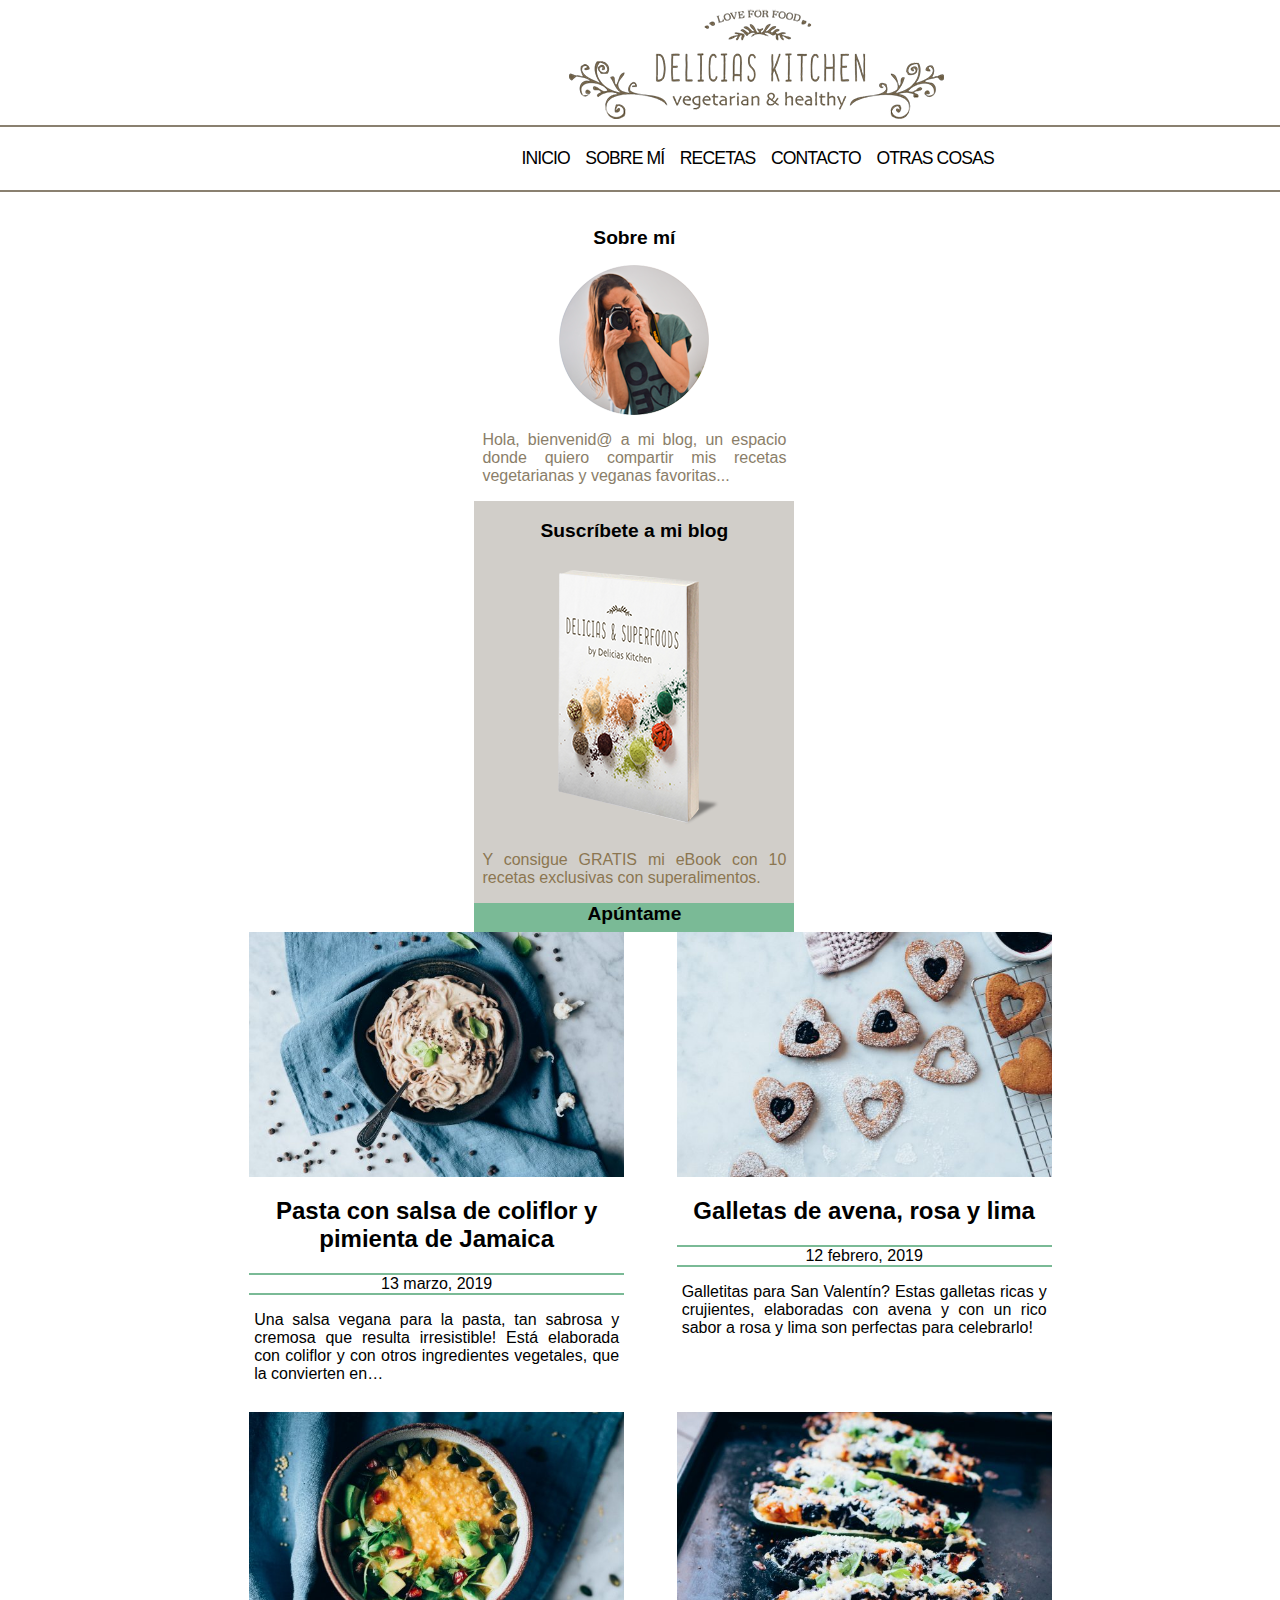
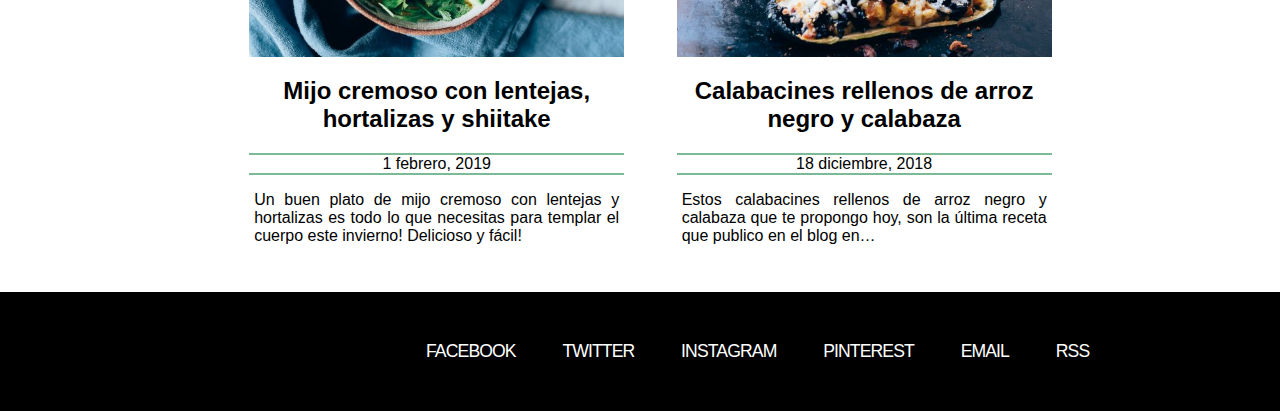
<file: index.html>
<!DOCTYPE html>
<!-- *****************************************************
NOMBRE: NIL
APELLIDOS: ROMERO TOUS
*********************************************************** -->
<html lang="es">

<head>
	<meta charset="utf-8" />
	<link rel="icon" href="imagenes/favicon.ico" type="image/x-icon">
	<link rel="stylesheet" href="css/estilo.css" />
	<link rel="stylesheet" href="css/index.css" />
	<title>Delicias Kitchen</title>
</head>

<body>
	<header class="encabezado">
		<img src="imagenes/delicias.png" alt="Delicias Kitchen by ISAGIL">
	</header>
	<main>
		<nav class="menu">
			<h2><a href="index.html">Inicio</a></h2>
			<h2><a href="sobremi.html">Sobre mí</a></h2>
			<h2><a href="listado/listado1.html">Recetas</a></h2>
			<h2><a href="contacto/contacto.html" target="_blank">Contacto</a></h2>
			<h2><a href="sobremi.html">Otras cosas</a></h2>
		</nav>
		<section class="sobremi">
			<header>
				<h2>Sobre mí</h2>
				<img src="imagenes/isagil.png" alt="ISAGIL">
				<p>Hola, bienvenid@ a mi blog, un espacio donde quiero compartir mis recetas vegetarianas y veganas favoritas...</p>
			</header>
			<article>
				<h2>Suscríbete a mi blog</h2>
				<img src="imagenes/libro.png" alt="DELICIAS & SUPERFOODS by Delicias Kitchen">
				<p>Y consigue GRATIS mi eBook con 10 recetas exclusivas con superalimentos.</p>
				<footer>
					<a href="sobremi.html">Apúntame</a>
				</footer>
			</article>
		</section>
		
		<section class="recetas">
			<article>
				<img src="imagenes/Pasta.jpg" alt="Pasta con salsa de coliflor y pimienta de Jamaica">
				<h2><a href="receta/receta1.html">Pasta con salsa de coliflor y pimienta de Jamaica</a></h2>
				<h3>13 marzo, 2019</h3>
				<p>Una salsa vegana para la pasta, tan sabrosa y cremosa que resulta irresistible! Está elaborada con coliflor y con
				otros ingredientes vegetales, que la convierten en…</p>
			</article>
			<article>
				<img src="imagenes/galletas.jpg" alt="Galletas de avena, rosa y lima">
				<h2><a href="sobremi.html">Galletas de avena, rosa y lima</a></h2>
				<h3>12 febrero, 2019</h3>
				<p>Galletitas para San Valentín? Estas galletas ricas y crujientes, elaboradas con avena y con un rico sabor a rosa y
				lima son perfectas para celebrarlo!</p>
			</article>
			<article>
				<img src="imagenes/mijo.jpg" alt="Mijo cremos con lentejas hortalizas y shiitake">
				<h2><a href="sobremi.html">Mijo cremoso con lentejas, hortalizas y shiitake</a></h2>
				<h3>1 febrero, 2019</h3>
				<p>Un buen plato de mijo cremoso con lentejas y hortalizas es todo lo que necesitas para templar el cuerpo este
				invierno! Delicioso y fácil!</p>
			</article>
			<article>
				<img src="imagenes/calabacines.jpg" alt="Calabacines rellenos de arroz negro y calabaza">
				<h2><a href="sobremi.html">Calabacines rellenos de arroz negro y calabaza</a></h2>
				<h3>18 diciembre, 2018</h3>
				<p>Estos calabacines rellenos de arroz negro y calabaza que te propongo hoy, son la última receta que publico en el
				blog en…</p>
			</article>
		</section>
	</main>
	<footer class="redessociales">
		<div>
			<h2><a href="https://www.facebook.com/deliciaskitchen" target="_blank">Facebook</a></h2>
			<h2><a href="https://twitter.com/deliciaskitchen" target="_blank">Twitter</a></h2>
			<h2><a href="https://www.instagram.com/deliciaskitchen/" target="_blank">Instagram</a></h2>
			<h2><a href="https://www.pinterest.com/deliciaskitchen/" target="_blank">Pinterest</a></h2>
			<h2><a href="sobremi.html">Email</a></h2>
			<h2><a href="sobremi.html">RSS</a></h2>
		</div>
	</footer>
</body>

</html>
</file>
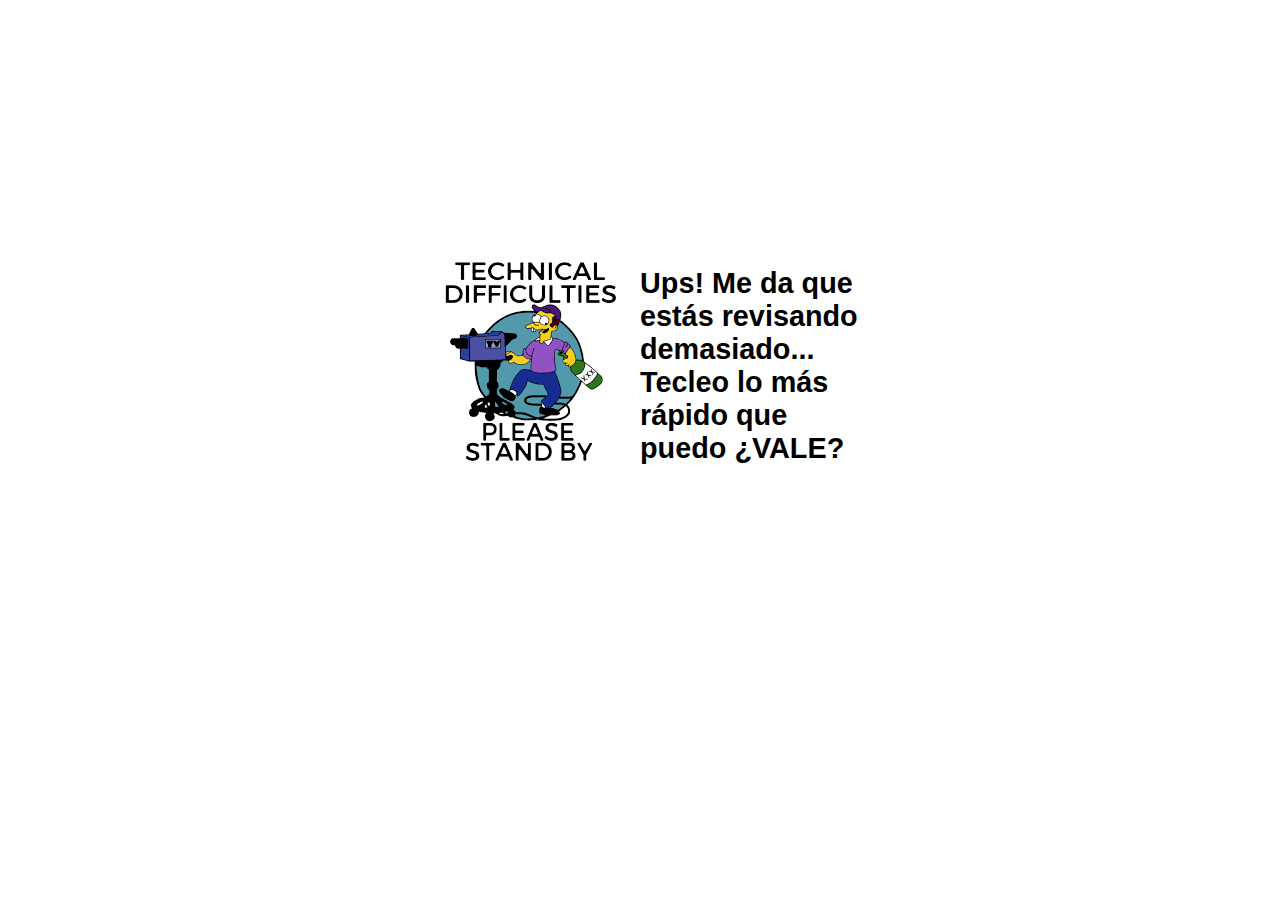
<file: sobremi.html>
<!DOCTYPE html>
<!-- *****************************************************
NOMBRE: NIL
APELLIDOS: ROMERO TOUS
*********************************************************** -->
<html lang="es">

<head>
	<meta charset="utf-8" />
	<link rel="icon" href="imagenes/favicon.ico" type="image/x-icon">
	<link rel="stylesheet" href="css/estilo.css" />
	<link rel="stylesheet" href="css/sobremi.css" />
	<title>UPS! Error!</title>
</head>
<body>
    <img src="imagenes/technical-difficulties.png" alt="UPS!">
    <div>Ups! Me da que estás revisando demasiado... Tecleo lo más rápido que puedo ¿VALE?</div>
</body>
</html>
</file>
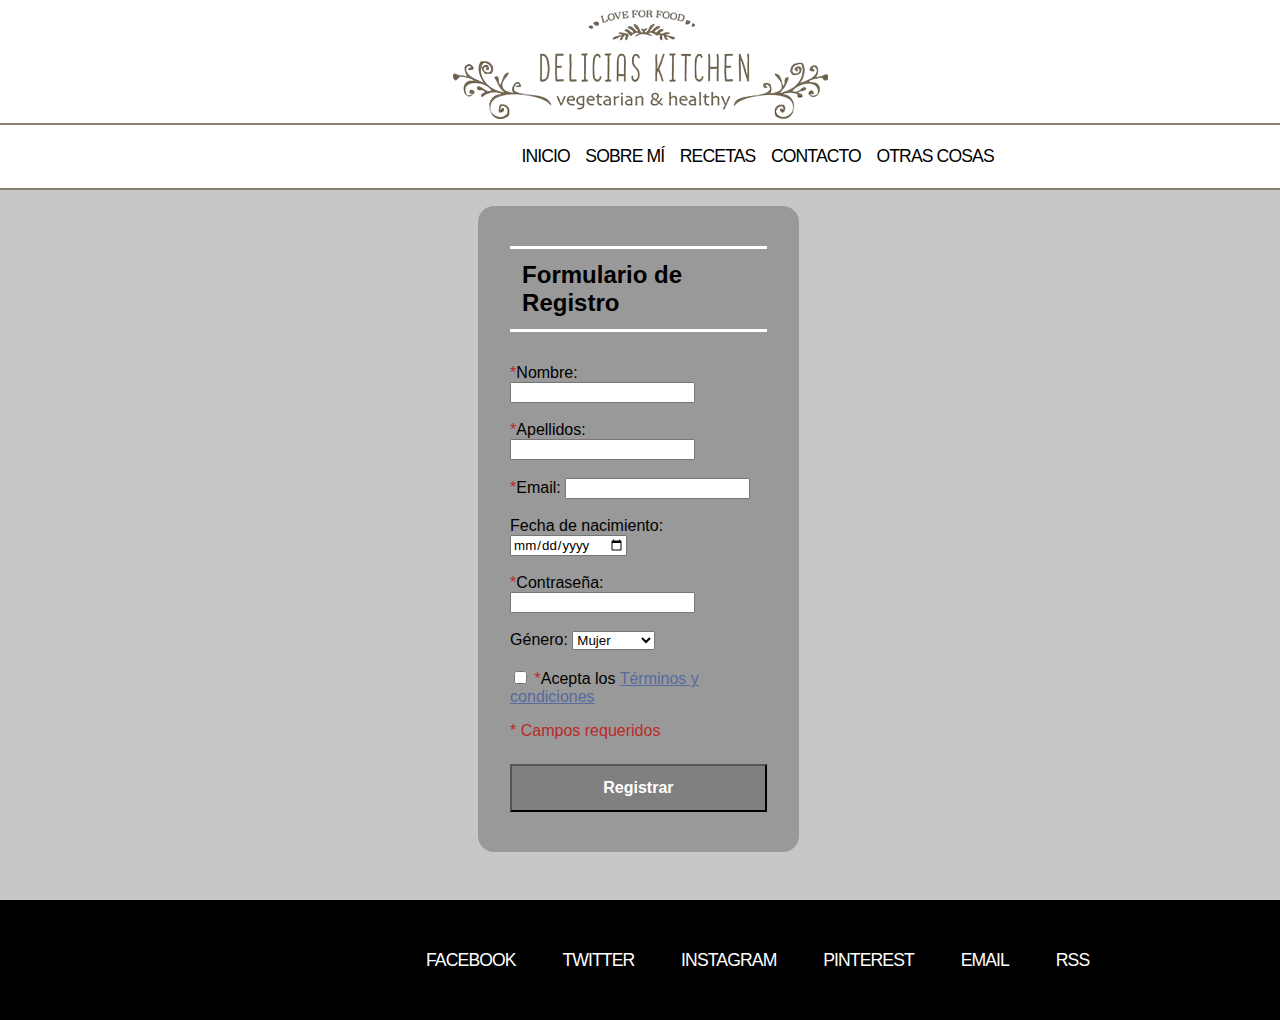
<file: contacto/contacto.html>
<!DOCTYPE html>
<!-- *****************************************************
NOMBRE: NIL
APELLIDOS: ROMERO TOUS
*********************************************************** -->
<html lang="es">

<head>
	<meta charset="utf-8" />
	<link rel="icon" href="../imagenes/favicon.ico" type="image/x-icon">
	<link rel="stylesheet" href="../css/estilo.css" />
	<link rel="stylesheet" href="../css/contacto.css" />
	<title>Delicias Kitchen</title>
</head>
<body>
    <header>
        <img src="../imagenes/delicias.png" alt="Delicias Kitchen by ISAGIL">
    </header>
    <main>
		<nav class="menu">
			<h2><a href="../index.html">Inicio</a></h2>
			<h2><a href="../sobremi.html">Sobre mí</a></h2>
			<h2><a href="../listado/listado1.html">Recetas</a></h2>
			<h2><a href="../contacto/contacto.html" target="_blank">Contacto</a></h2>
			<h2><a href="../sobremi.html">Otras cosas</a></h2>
		</nav> 
        <section>
			<div>
				<h4>Formulario de Registro</h4>
				<form action="listo.html" method="get">
					<label for="fname"><span>*</span>Nombre:</label>
					<input type="text" id="fname" name="fname" required><br><br>
					<label for="lname"><span>*</span>Apellidos:</label>
					<input type="text" id="lname" name="lname" required><br><br>
					<label for="email"><span>*</span>Email:</label>
					<input type="email" id="email" name="email" required><br><br>
					<label for="date">Fecha de nacimiento:</label>
					<input type="date" id="date" name="date"><br><br>
					<label for="password"><span>*</span>Contraseña:</label>
					<input type="text" name="password" id="password" required><br><br>
					<label for="gender">Género:</label>
					<select id="gender" name="gender">
						<option value="female">Mujer</option>
						<option value="male">Hombre</option>
						<option value="non-binary">No binario</option>
					</select><br><br>
					<input type="checkbox" name="conditions" id="conditions" required>
					<label for="conditions"><span>*</span>Acepta los <a href="#">Términos y condiciones</a></label><br>
					<p><span>* Campos requeridos</span></p>
					<input type="submit" class="registrar-boton" value="Registrar">
				</form>
			</div>
		</section>
    </main>
    <footer class="redessociales">
		<div>
			<h2><a href="https://www.facebook.com/deliciaskitchen" target="_blank">Facebook</a></h2>
			<h2><a href="https://twitter.com/deliciaskitchen" target="_blank">Twitter</a></h2>
			<h2><a href="https://www.instagram.com/deliciaskitchen/" target="_blank">Instagram</a></h2>
			<h2><a href="https://www.pinterest.com/deliciaskitchen/" target="_blank">Pinterest</a></h2>
			<h2><a href="../sobremi.html">Email</a></h2>
			<h2><a href="../sobremi.html">RSS</a></h2>
		</div>
    </footer>
</body>
</html>
</file>
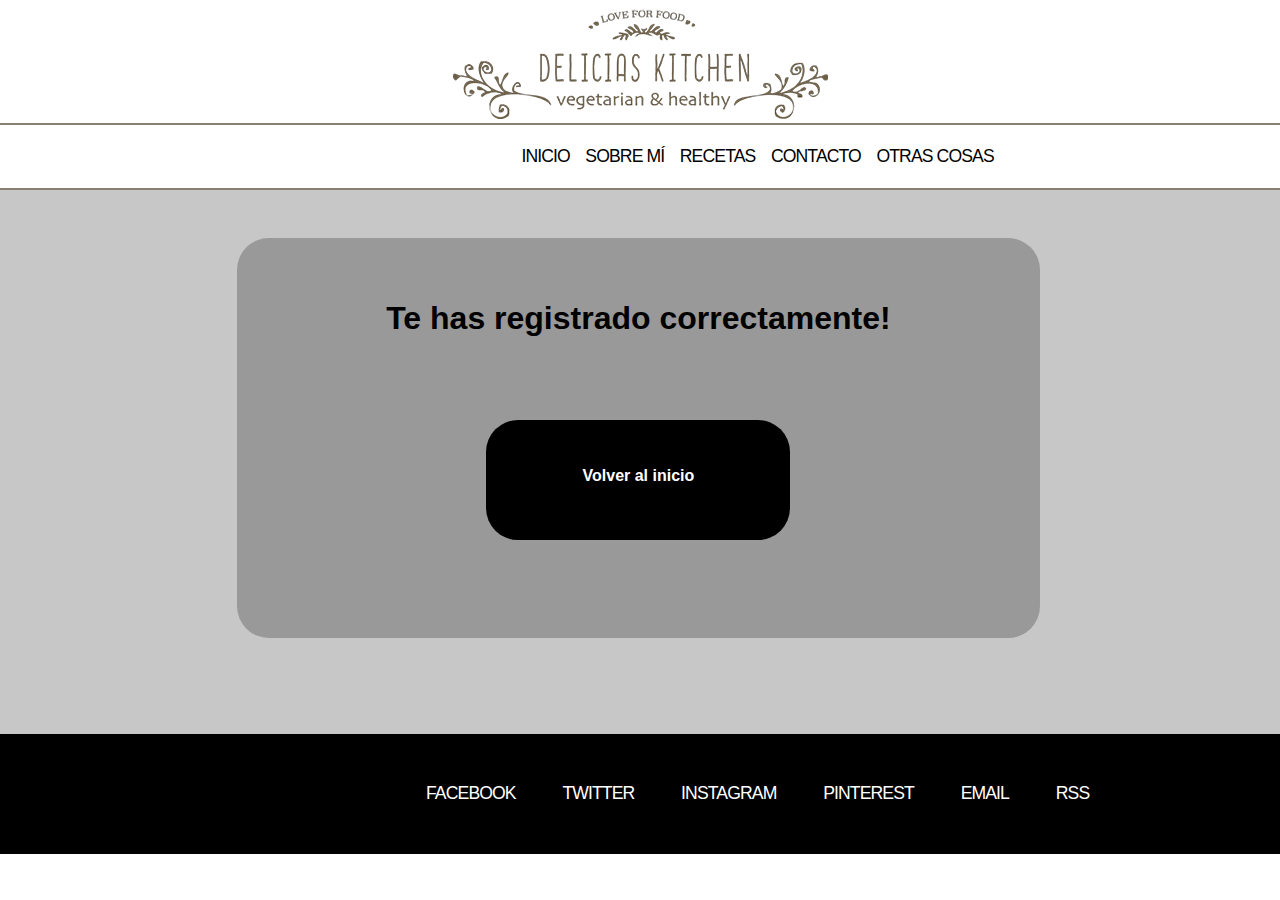
<file: contacto/listo.html>
<!DOCTYPE html>
<!-- *****************************************************
NOMBRE: NIL
APELLIDOS: ROMERO TOUS
*********************************************************** -->
<html lang="es">

<head>
	<meta charset="utf-8" />
	<link rel="icon" href="../imagenes/favicon.ico" type="image/x-icon">
	<link rel="stylesheet" href="../css/estilo.css" />
	<link rel="stylesheet" href="../css/contacto.css" />
	<title>Delicias Kitchen</title>
</head>
<body>
    <header>
        <img src="../imagenes/delicias.png" alt="Delicias Kitchen by ISAGIL">
    </header>
    <main>
		<nav class="menu">
			<h2><a href="../index.html">Inicio</a></h2>
			<h2><a href="../sobremi.html">Sobre mí</a></h2>
			<h2><a href="../listado/listado1.html">Recetas</a></h2>
			<h2><a href="../contacto/contacto.html" target="_blank">Contacto</a></h2>
			<h2><a href="../sobremi.html">Otras cosas</a></h2>
		</nav> 
        <section class="listo">
			<h1>Te has registrado correctamente!</h1>
            <a href="../index.html">
				<div>Volver al inicio</div>
			</a>
		</section>
    </main>
    <footer class="redessociales">
		<div>
			<h2><a href="https://www.facebook.com/deliciaskitchen" target="_blank">Facebook</a></h2>
			<h2><a href="https://twitter.com/deliciaskitchen" target="_blank">Twitter</a></h2>
			<h2><a href="https://www.instagram.com/deliciaskitchen/" target="_blank">Instagram</a></h2>
			<h2><a href="https://www.pinterest.com/deliciaskitchen/" target="_blank">Pinterest</a></h2>
			<h2><a href="../sobremi.html">Email</a></h2>
			<h2><a href="../sobremi.html">RSS</a></h2>
		</div>
    </footer>
</body>
</html>
</file>
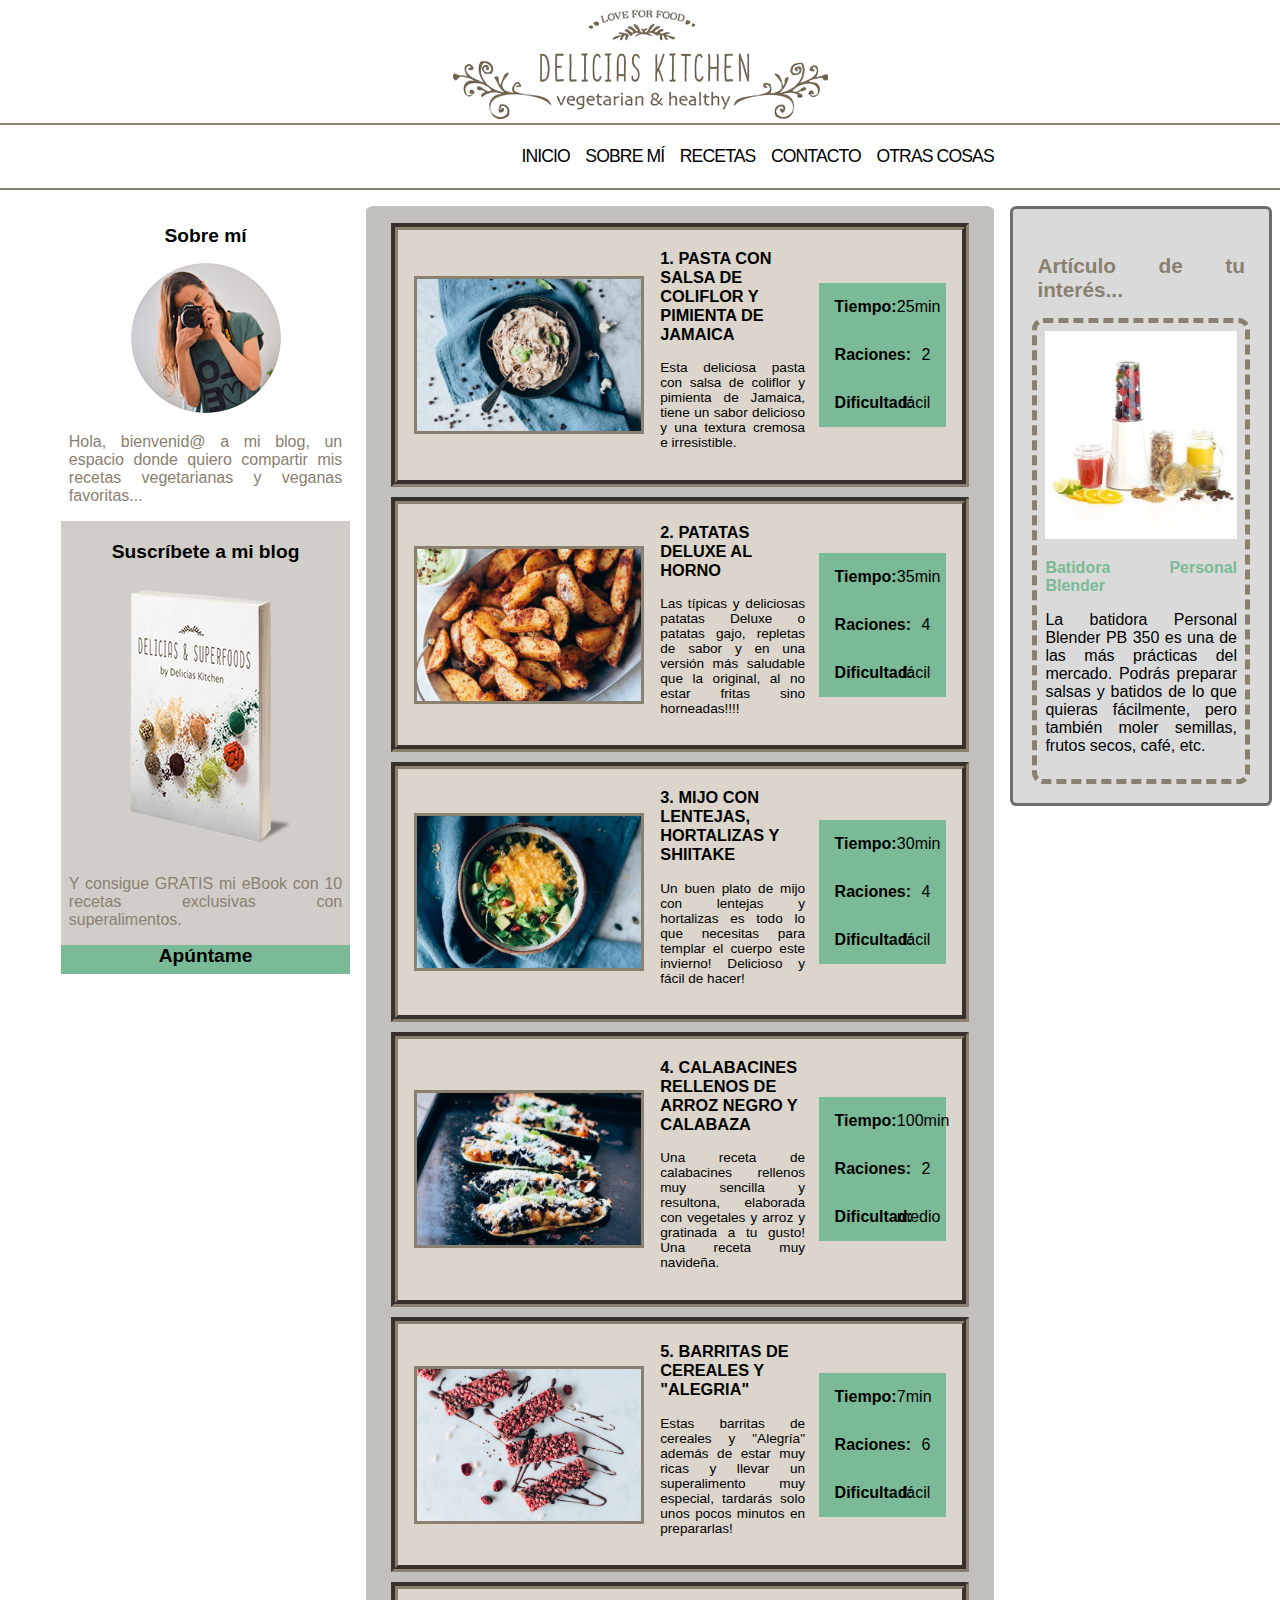
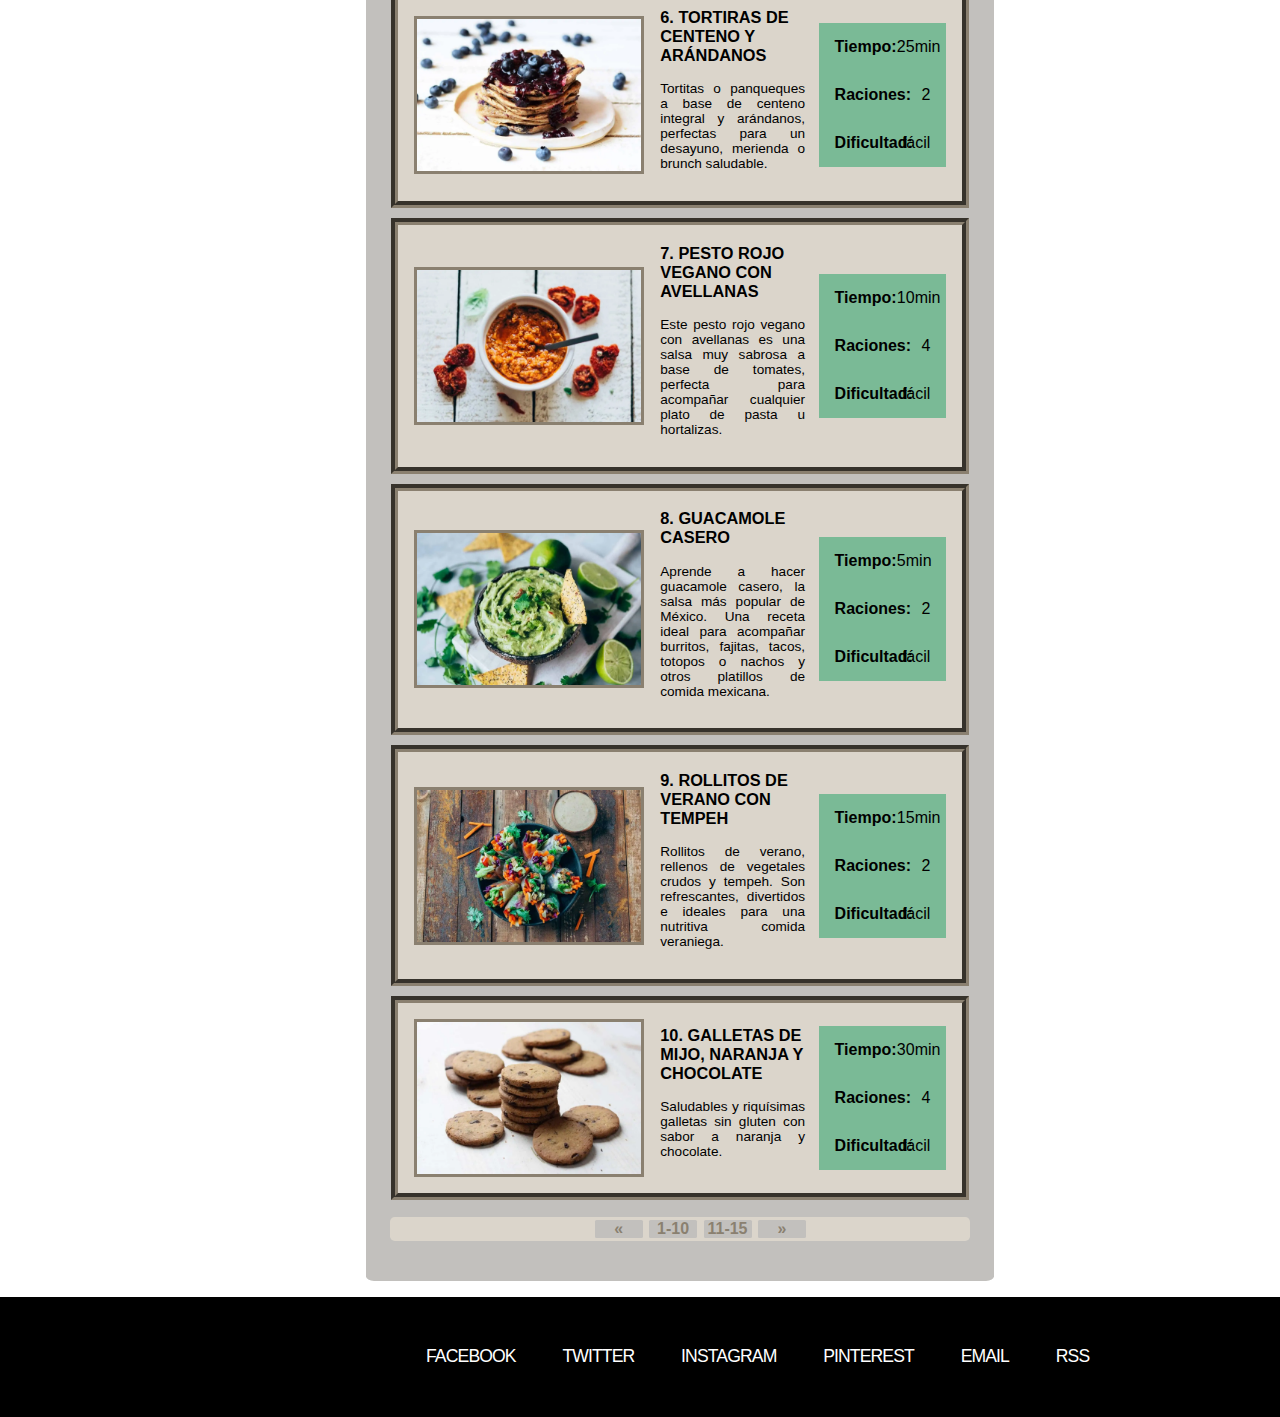
<file: listado/listado1.html>
<!DOCTYPE html>
<!-- *****************************************************
NOMBRE: NIL
APELLIDOS: ROMERO TOUS
*********************************************************** -->
<html lang="es">

<head>
	<meta charset="utf-8" />
	<link rel="icon" href="../imagenes/favicon.ico" type="image/x-icon">
	<link rel="stylesheet" href="../css/estilo.css" />
	<link rel="stylesheet" href="../css/listado.css" />
	<title>Delicias Kitchen</title>
</head>
<body>
    <header>
        <img src="../imagenes/delicias.png" alt="Delicias Kitchen by ISAGIL">
    </header>
    <main>
		<nav class="menu">
			<h2><a href="../index.html">Inicio</a></h2>
			<h2><a href="../sobremi.html">Sobre mí</a></h2>
			<h2><a href="../listado/listado1.html">Recetas</a></h2>
			<h2><a href="../contacto/contacto.html" target="_blank">Contacto</a></h2>
			<h2><a href="../sobremi.html">Otras cosas</a></h2>
        </nav> 
        <div class="central-container">
            <section class="sobremi">
                <header>
                    <h2>Sobre mí</h2>
                    <img src="../imagenes/isagil.png" alt="ISAGIL">
                    <p>Hola, bienvenid@ a mi blog, un espacio donde quiero compartir mis recetas vegetarianas y veganas favoritas...</p>
                </header>
                <article>
                    <h2>Suscríbete a mi blog</h2>
                    <img src="../imagenes/libro.png" alt="DELICIAS & SUPERFOODS by Delicias Kitchen">
                    <p>Y consigue GRATIS mi eBook con 10 recetas exclusivas con superalimentos.</p>
                    <footer>
                        <a href="../sobremi.html">Apúntame</a>
                    </footer>
                </article>
            </section>
            <section class="lista-container">
                <div>
                    <a href="../receta/receta1.html">
                        <div class="receta">
                            <img src="../imagenes/Pasta.jpg" alt="Pasta con salsa de coliflor y pimienta de Jamaica">
                            <div class="descripcion-receta">
                                <p class="titulo-receta">1. PASTA CON SALSA DE COLIFLOR Y PIMIENTA DE JAMAICA</p>
                                <p>Esta deliciosa pasta con salsa de coliflor y pimienta de Jamaica, tiene un sabor delicioso y una textura cremosa e irresistible.</p>
                            </div>
                            <div class="datos-extra">
                                <div class="dato">
                                    <div><b>Tiempo:</b></div> 
                                    <p>25min</p>
                                </div>
                                <div class="dato">
                                    <div><b>Raciones:</b></div> 
                                    <p>2</p>
                                </div>
                                <div class="dato">
                                    <div><b>Dificultad:</b></div> 
                                    <p>fácil</p>
                                </div>
                            </div>
                        </div>
                    </a>
                    <a href="../sobremi.html">
                        <div class="receta">
                            <img src="../imagenes/Patatas-Deluxe-al-horno.webp" alt="">
                            <div class="descripcion-receta">
                                <p class="titulo-receta">2. PATATAS DELUXE AL HORNO</p>
                                <p>Las típicas y deliciosas patatas Deluxe o patatas gajo, repletas de sabor y en una versión más saludable que la original, al no estar fritas sino horneadas!!!!</p>
                            </div>
                            <div class="datos-extra">
                                <div class="dato">
                                    <div><b>Tiempo:</b></div> 
                                    <p>35min</p>
                                </div>
                                <div class="dato">
                                    <div><b>Raciones:</b></div> 
                                    <p>4</p>
                                </div>
                                <div class="dato">
                                    <div><b>Dificultad:</b></div> 
                                    <p>fácil</p>
                                </div>
                            </div>
                        </div>
                    </a>
                    <a href="../sobremi.html">
                        <div class="receta">
                            <img src="../imagenes/mijo.jpg" alt="Mijo con lentejas, hortalizasy shiitake">
                            <div class="descripcion-receta">
                                <p class="titulo-receta">3. MIJO CON LENTEJAS, HORTALIZAS Y SHIITAKE</p>
                                <p>Un buen plato de mijo con lentejas y hortalizas es todo lo que necesitas para templar el cuerpo este invierno! Delicioso y fácil de hacer!</p>
                            </div>
                            <div class="datos-extra">
                                <div class="dato">
                                    <div><b>Tiempo:</b></div> 
                                    <p>30min</p>
                                </div>
                                <div class="dato">
                                    <div><b>Raciones:</b></div> 
                                    <p>4</p>
                                </div>
                                <div class="dato">
                                    <div><b>Dificultad:</b></div> 
                                    <p>fácil</p>
                                </div>
                            </div>
                        </div>
                    </a>
                    <a href="../sobremi.html">
                        <div class="receta">
                            <img src="../imagenes/calabacines.jpg" alt="Calabacines rellenos de arroz negro y calabaza">
                            <div class="descripcion-receta">
                                <p class="titulo-receta">4. CALABACINES RELLENOS DE ARROZ NEGRO Y CALABAZA</p>
                                <p>Una receta de calabacines rellenos muy sencilla y resultona, elaborada con vegetales y arroz y gratinada a tu gusto! Una receta muy navideña.</p>
                            </div>
                            <div class="datos-extra">
                                <div class="dato">
                                    <div><b>Tiempo:</b></div> 
                                    <p>100min</p>
                                </div>
                                <div class="dato">
                                    <div><b>Raciones:</b></div> 
                                    <p>2</p>
                                </div>
                                <div class="dato">
                                    <div><b>Dificultad:</b></div> 
                                    <p>medio</p>
                                </div>
                            </div>
                        </div>
                    </a>
                    <a href="../sobremi.html">
                        <div class="receta">
                            <img src="../imagenes/barritas.jpg" alt="Barritas de cereales y 'alegria'">
                            <div class="descripcion-receta">
                                <p class="titulo-receta">5. BARRITAS DE CEREALES Y "ALEGRIA"</p>
                                <p>Estas barritas de cereales y "Alegría" además de estar muy ricas y llevar un superalimento muy especial, tardarás solo unos pocos minutos en prepararlas!</p>
                            </div>
                            <div class="datos-extra">
                                <div class="dato">
                                    <div><b>Tiempo:</b></div> 
                                    <p>7min</p>
                                </div>
                                <div class="dato">
                                    <div><b>Raciones:</b></div> 
                                    <p>6</p>
                                </div>
                                <div class="dato">
                                    <div><b>Dificultad:</b></div> 
                                    <p>fácil</p>
                                </div>
                            </div>
                        </div>
                    </a>
                    <a href="../sobremi.html">
                        <div class="receta">
                            <img src="../imagenes/Tortitas-de-centeno-y-arandanos.webp" alt="Tortitas de centeno y arándanos">
                            <div class="descripcion-receta">
                                <p class="titulo-receta">6. TORTIRAS DE CENTENO Y ARÁNDANOS</p>
                                <p>Tortitas o panqueques a base de centeno integral y arándanos, perfectas para un desayuno, merienda o brunch saludable.</p>
                            </div>
                            <div class="datos-extra">
                                <div class="dato">
                                    <div><b>Tiempo:</b></div> 
                                    <p>25min</p>
                                </div>
                                <div class="dato">
                                    <div><b>Raciones:</b></div> 
                                    <p>2</p>
                                </div>
                                <div class="dato">
                                    <div><b>Dificultad:</b></div> 
                                    <p>fácil</p>
                                </div>
                            </div>
                        </div>
                    </a>
                    <a href="../sobremi.html">
                        <div class="receta">
                            <img src="../imagenes/Pesto-Rosso-con-avellanas.webp" alt="Pesto rojo vegano con avellanas">
                            <div class="descripcion-receta">
                                <p class="titulo-receta">7. PESTO ROJO VEGANO CON AVELLANAS</p>
                                <p>Este pesto rojo vegano con avellanas es una salsa muy sabrosa a base de tomates, perfecta para acompañar cualquier plato de pasta u hortalizas.</p>
                            </div>
                            <div class="datos-extra">
                                <div class="dato">
                                    <div><b>Tiempo:</b></div> 
                                    <p>10min</p>
                                </div>
                                <div class="dato">
                                    <div><b>Raciones:</b></div> 
                                    <p>4</p>
                                </div>
                                <div class="dato">
                                    <div><b>Dificultad:</b></div> 
                                    <p>fácil</p>
                                </div>
                            </div>
                        </div>
                    </a>
                    <a href="../sobremi.html">
                        <div class="receta">
                            <img src="../imagenes/guacamole-casero.webp" alt="Guacamole casero">
                            <div class="descripcion-receta">
                                <p class="titulo-receta">8. GUACAMOLE CASERO</p>
                                <p>Aprende a hacer guacamole casero, la salsa más popular de México. Una receta ideal para acompañar burritos, fajitas, tacos, totopos o nachos y otros platillos de comida mexicana.</p>
                            </div>
                            <div class="datos-extra">
                                <div class="dato">
                                    <div><b>Tiempo:</b></div> 
                                    <p>5min</p>
                                </div>
                                <div class="dato">
                                    <div><b>Raciones:</b></div> 
                                    <p>2</p>
                                </div>
                                <div class="dato">
                                    <div><b>Dificultad:</b></div> 
                                    <p>fácil</p>
                                </div>
                            </div>
                        </div>
                    </a>
                    <a href="../sobremi.html">
                        <div class="receta">
                            <img src="../imagenes/Rollitos-verano-Nuevos.webp" alt="Rollitos de verano con Tempeh">
                            <div class="descripcion-receta">
                                <p class="titulo-receta">9. ROLLITOS DE VERANO CON TEMPEH</p>
                                <p>Rollitos de verano, rellenos de vegetales crudos y tempeh. Son refrescantes, divertidos e ideales para una nutritiva comida veraniega.</p>
                            </div>
                            <div class="datos-extra">
                                <div class="dato">
                                    <div><b>Tiempo:</b></div> 
                                    <p>15min</p>
                                </div>
                                <div class="dato">
                                    <div><b>Raciones:</b></div> 
                                    <p>2</p>
                                </div>
                                <div class="dato">
                                    <div><b>Dificultad:</b></div> 
                                    <p>fácil</p>
                                </div>
                            </div>
                        </div>
                    </a>
                    <a href="../sobremi.html">
                        <div class="receta">
                            <img src="../imagenes/Galletas-de-mijo-naranja-y-chocolate.webp" alt="Galletas de mijo, naranja y chcolate">
                            <div class="descripcion-receta">
                                <p class="titulo-receta">10. GALLETAS DE MIJO, NARANJA Y CHOCOLATE</p>
                                <p>Saludables y riquísimas galletas sin gluten con sabor a naranja y chocolate.</p>
                            </div>
                            <div class="datos-extra">
                                <div class="dato">
                                    <div><b>Tiempo:</b></div> 
                                    <p>30min</p>
                                </div>
                                <div class="dato">
                                    <div><b>Raciones:</b></div> 
                                    <p>4</p>
                                </div>
                                <div class="dato">
                                    <div><b>Dificultad:</b></div> 
                                    <p>fácil</p>
                                </div>
                            </div>
                        </div>
                    </a>
                </div>
                <div class="paginacion-container">
                    <ul>
                        <a href="listado1.html"><li>«</li></a>
                        <a href="listado1.html"><li>1-10</li></a>
                        <a href="listado2.html"><li>11-15</li></a>
                        <a href="listado2.html"><li>»</li></a>
                    </ul>
                </div>
            </section>
            <section class="articulo-random">
                <p class="cabecera-articulo">Artículo de tu interés...</p>
                <a href="../sobremi.html">
                    <div>
                        <img src="../imagenes/batidora-personal-blender-pb-350.webp" alt="Batidora personal Blender">
                        <p class="titulo-articulo">Batidora Personal Blender</p>
                        <p>La batidora Personal Blender PB 350 es una de las más prácticas del mercado. Podrás preparar salsas y batidos de lo que quieras fácilmente, pero también moler semillas, frutos secos, café, etc.</p>
                    </div>
                </a>
            </section>
		</div>
    </main>
    <footer class="redessociales">
		<div>
			<h2><a href="https://www.facebook.com/deliciaskitchen" target="_blank">Facebook</a></h2>
			<h2><a href="https://twitter.com/deliciaskitchen" target="_blank">Twitter</a></h2>
			<h2><a href="https://www.instagram.com/deliciaskitchen/" target="_blank">Instagram</a></h2>
			<h2><a href="https://www.pinterest.com/deliciaskitchen/" target="_blank">Pinterest</a></h2>
			<h2><a href="../sobremi.html">Email</a></h2>
			<h2><a href="../sobremi.html">RSS</a></h2>
		</div>
    </footer>
</body>
</html>
</file>
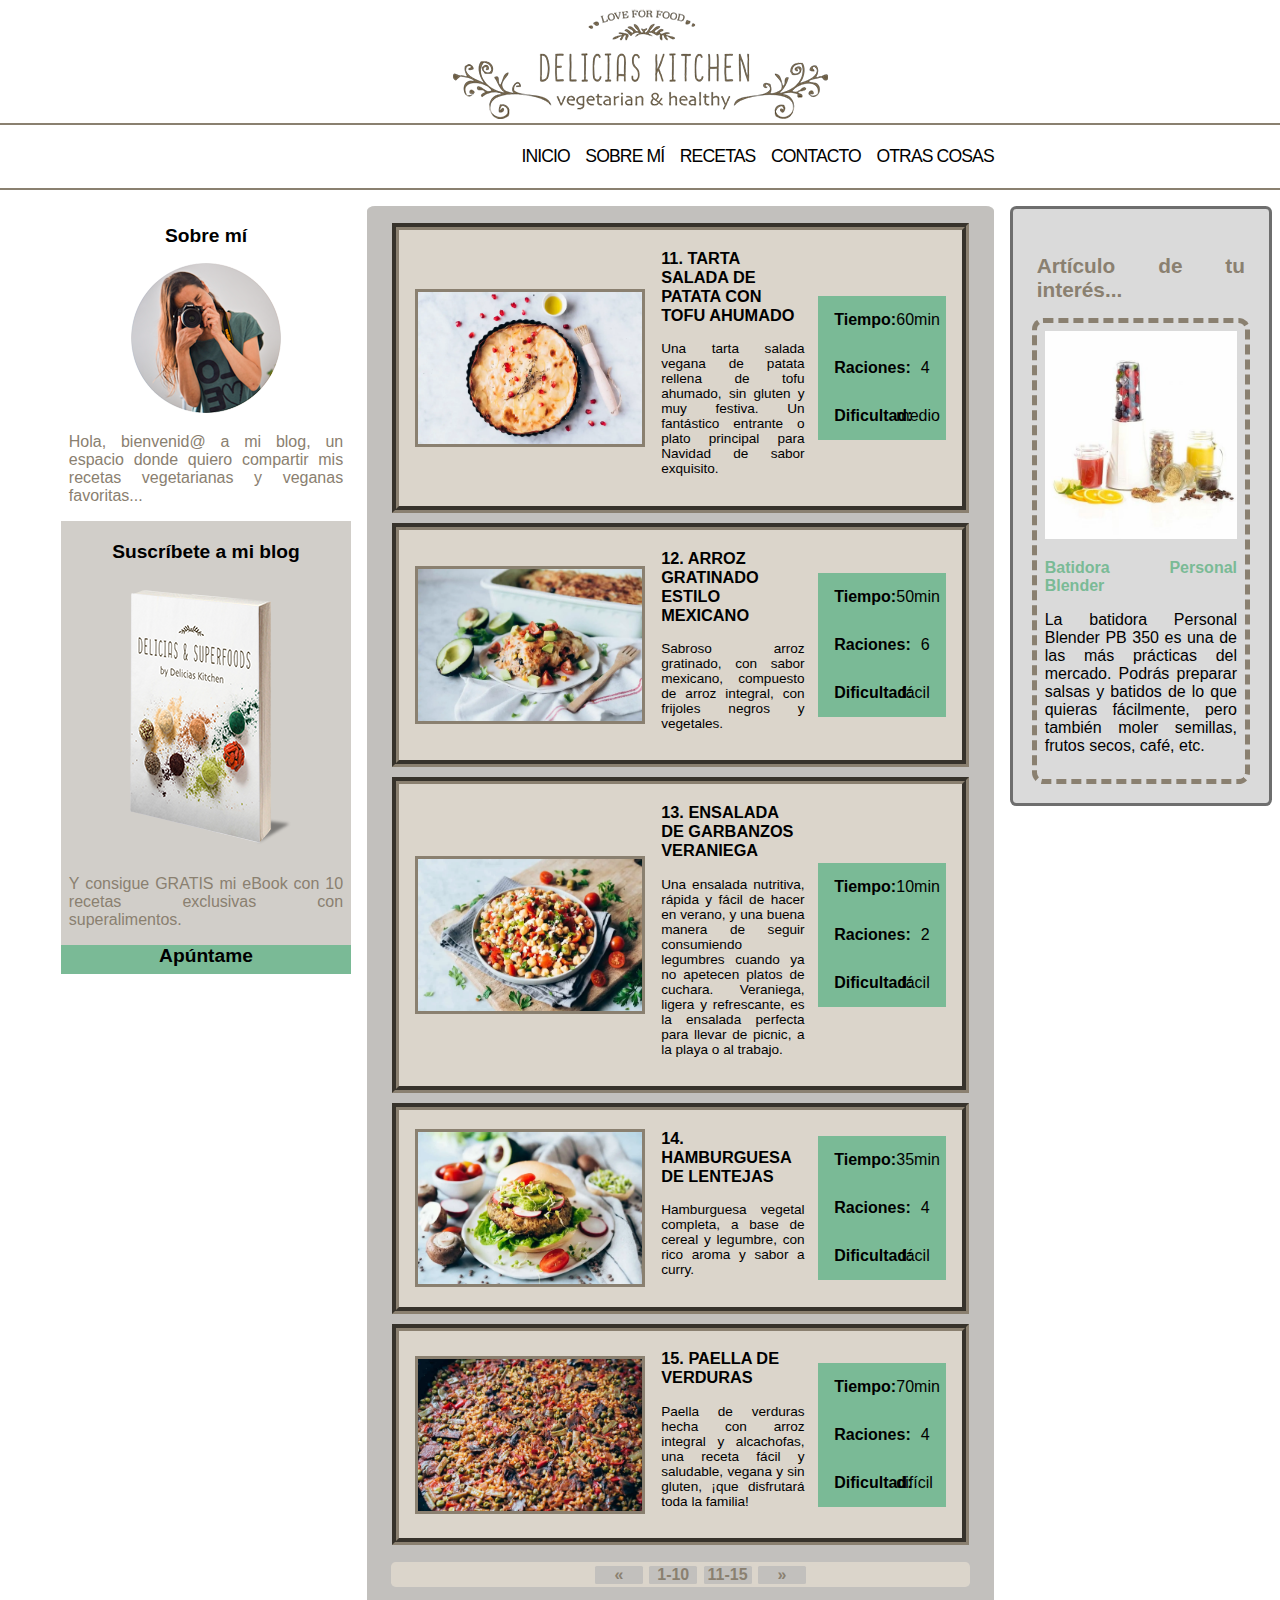
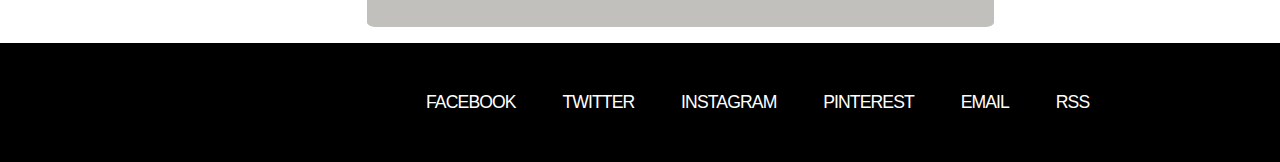
<file: listado/listado2.html>
<!DOCTYPE html>
<!-- *****************************************************
NOMBRE: NIL
APELLIDOS: ROMERO TOUS
*********************************************************** -->
<html lang="es">

<head>
	<meta charset="utf-8" />
	<link rel="icon" href="../imagenes/favicon.ico" type="image/x-icon">
	<link rel="stylesheet" href="../css/estilo.css" />
	<link rel="stylesheet" href="../css/listado.css" />
	<title>Delicias Kitchen</title>
</head>
<body>
    <header>
        <img src="../imagenes/delicias.png" alt="Delicias Kitchen by ISAGIL">
    </header>
    <main>
		<nav class="menu">
			<h2><a href="../index.html">Inicio</a></h2>
			<h2><a href="../sobremi.html">Sobre mí</a></h2>
			<h2><a href="../listado/listado1.html">Recetas</a></h2>
			<h2><a href="../contacto/contacto.html" target="_blank">Contacto</a></h2>
			<h2><a href="../sobremi.html">Otras cosas</a></h2>
		</nav> 
        <div class="central-container">
            <section class="sobremi">
                <header>
                    <h2>Sobre mí</h2>
                    <img src="../imagenes/isagil.png" alt="ISAGIL">
                    <p>Hola, bienvenid@ a mi blog, un espacio donde quiero compartir mis recetas vegetarianas y veganas favoritas...</p>
                </header>
                <article>
                    <h2>Suscríbete a mi blog</h2>
                    <img src="../imagenes/libro.png" alt="DELICIAS & SUPERFOODS by Delicias Kitchen">
                    <p>Y consigue GRATIS mi eBook con 10 recetas exclusivas con superalimentos.</p>
                    <footer>
                        <a href="../sobremi.html">Apúntame</a>
                    </footer>
                </article>
            </section>
            <section class="lista-container">
                <div>
                    <a href="../sobremi.html">
                        <div class="receta">
                            <img src="../imagenes/tarta-salada-vegana-de-patata.webp" alt="Tarta salada de patata con tofu ahumado">
                            <div class="descripcion-receta">
                                <p class="titulo-receta">11. TARTA SALADA DE PATATA CON TOFU AHUMADO</p>
                                <p>Una tarta salada vegana de patata rellena de tofu ahumado, sin gluten y muy festiva. Un fantástico entrante o plato principal para Navidad de sabor exquisito.</p>
                            </div>
                            <div class="datos-extra">
                                <div class="dato">
                                    <div><b>Tiempo:</b></div> 
                                    <p>60min</p>
                                </div>
                                <div class="dato">
                                    <div><b>Raciones:</b></div> 
                                    <p>4</p>
                                </div>
                                <div class="dato">
                                    <div><b>Dificultad:</b></div> 
                                    <p>medio</p>
                                </div>
                            </div>
                        </div>
                    </a>
                    <a href="../sobremi.html">
                        <div class="receta">
                            <img src="../imagenes/Arroz-gratinado-mexicano-1170x781.webp" alt="Arroz gratinado estilo mexicano">
                            <div class="descripcion-receta">
                                <p class="titulo-receta">12. ARROZ GRATINADO ESTILO MEXICANO</p>
                                <p>Sabroso arroz gratinado, con sabor mexicano, compuesto de arroz integral, con frijoles negros y vegetales.</p>
                            </div>
                            <div class="datos-extra">
                                <div class="dato">
                                    <div><b>Tiempo:</b></div> 
                                    <p>50min</p>
                                </div>
                                <div class="dato">
                                    <div><b>Raciones:</b></div> 
                                    <p>6</p>
                                </div>
                                <div class="dato">
                                    <div><b>Dificultad:</b></div> 
                                    <p>fácil</p>
                                </div>
                            </div>
                        </div>
                    </a>
                    <a href="../sobremi.html">
                        <div class="receta">
                            <img src="../imagenes/Ensalada-de-garbanzos.webp" alt="Ensalada de garbanzos veraniega">
                            <div class="descripcion-receta">
                                <p class="titulo-receta">13. ENSALADA DE GARBANZOS VERANIEGA</p>
                                <p>Una ensalada nutritiva, rápida y fácil de hacer en verano, y una buena manera de seguir consumiendo legumbres cuando ya no apetecen platos de cuchara. Veraniega, ligera y refrescante, es la ensalada perfecta para llevar de picnic, a la playa o al trabajo.</p>
                            </div>
                            <div class="datos-extra">
                                <div class="dato">
                                    <div><b>Tiempo:</b></div> 
                                    <p>10min</p>
                                </div>
                                <div class="dato">
                                    <div><b>Raciones:</b></div> 
                                    <p>2</p>
                                </div>
                                <div class="dato">
                                    <div><b>Dificultad:</b></div> 
                                    <p>fácil</p>
                                </div>
                            </div>
                        </div>
                    </a>
                    <a href="../sobremi.html">
                        <div class="receta">
                            <img src="../imagenes/hamburguesas-veganas-1170x781.webp" alt="Hamburguesa de lentejas">
                            <div class="descripcion-receta">
                                <p class="titulo-receta">14. HAMBURGUESA DE LENTEJAS</p>
                                <p>Hamburguesa vegetal completa, a base de cereal y legumbre, con rico aroma y sabor a curry.</p>
                            </div>
                            <div class="datos-extra">
                                <div class="dato">
                                    <div><b>Tiempo:</b></div> 
                                    <p>35min</p>
                                </div>
                                <div class="dato">
                                    <div><b>Raciones:</b></div> 
                                    <p>4</p>
                                </div>
                                <div class="dato">
                                    <div><b>Dificultad:</b></div> 
                                    <p>fácil</p>
                                </div>
                            </div>
                        </div>
                    </a>
                    <a href="../sobremi.html">
                        <div class="receta">
                            <img src="../imagenes/paella-de-verduras.jpg" alt="Paella de verduras">
                            <div class="descripcion-receta">
                                <p class="titulo-receta">15. PAELLA DE VERDURAS</p>
                                <p>Paella de verduras hecha con arroz integral y alcachofas, una receta fácil y saludable, vegana y sin gluten, ¡que disfrutará toda la familia!</p>
                            </div>
                            <div class="datos-extra">
                                <div class="dato">
                                    <div><b>Tiempo:</b></div> 
                                    <p>70min</p>
                                </div>
                                <div class="dato">
                                    <div><b>Raciones:</b></div> 
                                    <p>4</p>
                                </div>
                                <div class="dato">
                                    <div><b>Dificultad:</b></div> 
                                    <p>difícil</p>
                                </div>
                            </div>
                        </div>
                    </a>
                </div>
                <div class="paginacion-container">
                    <ul>
                        <a href="listado1.html"><li>«</li></a>
                        <a href="listado1.html"><li>1-10</li></a>
                        <a href="listado2.html"><li>11-15</li></a>
                        <a href="listado2.html"><li>»</li></a>
                    </ul>
                </div>
            </section>
            <section class="articulo-random">
                <p class="cabecera-articulo">Artículo de tu interés...</p>
                <a href="../sobremi.html">
                    <div>
                        <img src="../imagenes/batidora-personal-blender-pb-350.webp" alt="Batidora personal Blender">
                        <p class="titulo-articulo">Batidora Personal Blender</p>
                        <p>La batidora Personal Blender PB 350 es una de las más prácticas del mercado. Podrás preparar salsas y batidos de lo que quieras fácilmente, pero también moler semillas, frutos secos, café, etc.</p>
                    </div>
                </a>
            </section>
		</div>
    </main>
    <footer class="redessociales">
		<div>
			<h2><a href="https://www.facebook.com/deliciaskitchen" target="_blank">Facebook</a></h2>
			<h2><a href="https://twitter.com/deliciaskitchen" target="_blank">Twitter</a></h2>
			<h2><a href="https://www.instagram.com/deliciaskitchen/" target="_blank">Instagram</a></h2>
			<h2><a href="https://www.pinterest.com/deliciaskitchen/" target="_blank">Pinterest</a></h2>
			<h2><a href="../sobremi.html">Email</a></h2>
			<h2><a href="../sobremi.html">RSS</a></h2>
		</div>
    </footer>
</body>
</html>
</file>
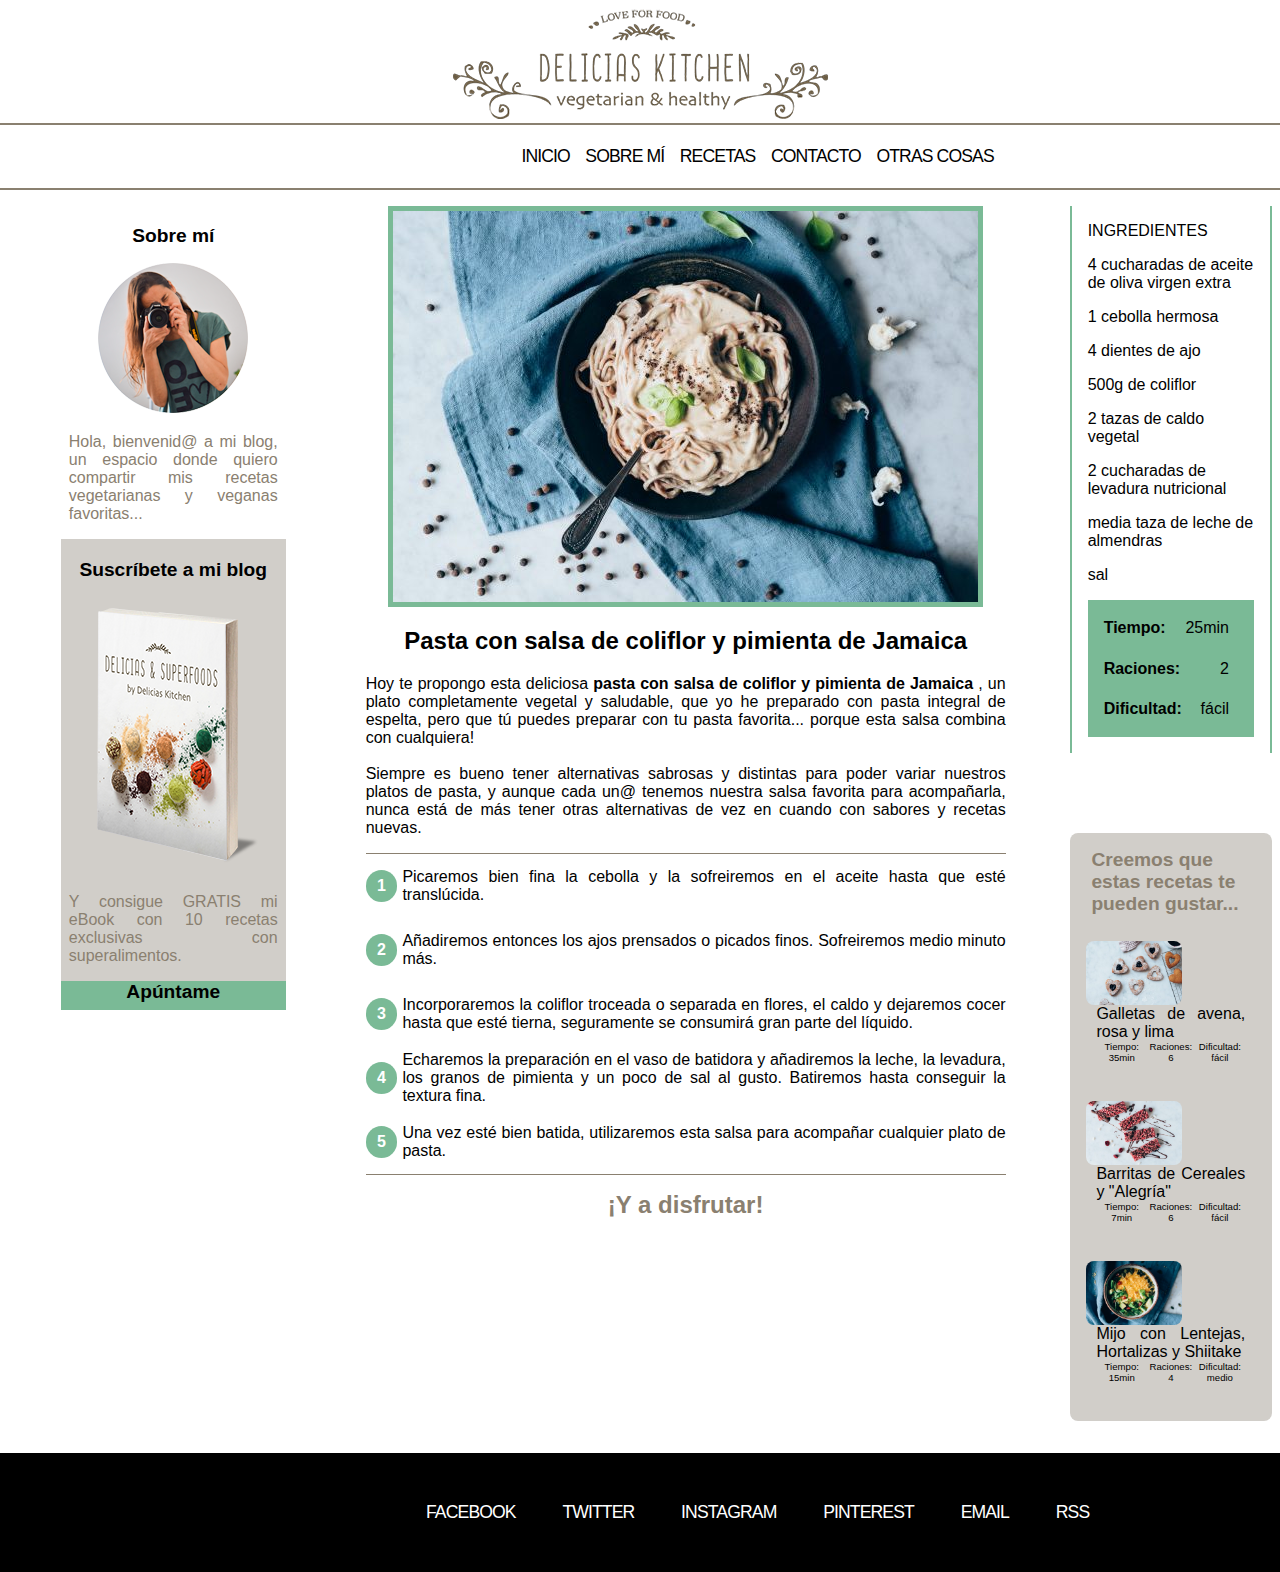
<file: receta/receta1.html>
<!DOCTYPE html>
<!-- *****************************************************
NOMBRE: NIL
APELLIDOS: ROMERO TOUS
*********************************************************** -->
<html lang="es">

<head>
	<meta charset="utf-8" />
	<link rel="icon" href="../imagenes/favicon.ico" type="image/x-icon">
	<link rel="stylesheet" href="../css/estilo.css" />
	<link rel="stylesheet" href="../css/receta1.css" />
	<title>Delicias Kitchen</title>
</head>
<body>
    <header>
        <img src="../imagenes/delicias.png" alt="Delicias Kitchen by ISAGIL">
    </header>
    <main>
		<div class="menu">
			<h2><a href="../index.html">Inicio</a></h2>
			<h2><a href="../sobremi.html">Sobre mí</a></h2>
			<h2><a href="../listado/listado1.html">Recetas</a></h2>
			<h2><a href="../contacto/contacto.html" target="_blank">Contacto</a></h2>
			<h2><a href="../sobremi.html">Otras cosas</a></h2>
		</div>
		<div class="central-container">
			<section class="sobremi">
				<header>
					<h2>Sobre mí</h2>
					<img src="../imagenes/isagil.png" alt="ISAGIL">
					<p>Hola, bienvenid@ a mi blog, un espacio donde quiero compartir mis recetas vegetarianas y veganas favoritas...</p>
				</header>
				<article>
					<h2>Suscríbete a mi blog</h2>
					<img src="../imagenes/libro.png" alt="DELICIAS & SUPERFOODS by Delicias Kitchen">
					<p>Y consigue GRATIS mi eBook con 10 recetas exclusivas con superalimentos.</p>
					<footer>
						<a href="../sobremi.html">Apúntame</a>
					</footer>
				</article>
			</section>
			<section>
				<div class="receta-info">
					<img src="../imagenes/Pasta.jpg" alt="Pasta con salsa de coliflor y pimienta de Jamaica">
					<h2>Pasta con salsa de coliflor y pimienta de Jamaica</h2>
					<p class="explicacion">Hoy te propongo esta deliciosa <b>pasta con salsa de coliflor y pimienta de Jamaica </b>, un plato completamente vegetal y saludable, que yo he preparado con pasta integral de espelta, pero que tú puedes preparar con tu pasta favorita... porque esta salsa combina con cualquiera! <br> <br>Siempre es bueno tener alternativas sabrosas y distintas para poder variar nuestros platos de pasta, y aunque cada un@ tenemos nuestra salsa favorita para acompañarla, nunca está de más tener otras alternativas de vez en cuando con sabores y recetas nuevas.</p>
					<div class="container-pasos">
						<div class="paso">
							<div>1</div>
							<p>Picaremos bien fina la cebolla y la sofreiremos en el aceite hasta que esté translúcida.</p>
						</div>
						<div class="paso">
							<div>2</div>
							<p>Añadiremos entonces los ajos prensados o picados finos. Sofreiremos medio minuto más.</p>
						</div>
						<div class="paso">
							<div>3</div>
							<p>Incorporaremos la coliflor troceada o separada en flores, el caldo y dejaremos cocer hasta que esté tierna, seguramente se consumirá gran parte del líquido.</p>
						</div>
						<div class="paso">
							<div>4</div>
							<p>Echaremos la preparación en el vaso de batidora y añadiremos la leche, la levadura, los granos de pimienta y un poco de sal al gusto. Batiremos hasta conseguir la textura fina.</p>
						</div>
						<div class="paso">
							<div>5</div>
							<p>Una vez esté bien batida, utilizaremos esta salsa para acompañar cualquier plato de pasta.</p>
						</div>
					</div>
					<div class="disfrutar-container">¡Y a disfrutar!</div>
				</div>
			</section>
			<section class="right-section-container">
				<article class="ingredientes-container">
					<div>INGREDIENTES</div>
					<p>4 cucharadas de aceite de oliva virgen extra</p>
					<p>1 cebolla hermosa</p>
					<p>4 dientes de ajo</p>
					<p>500g de coliflor</p>
					<p>2 tazas de caldo vegetal</p>
					<p>2 cucharadas de levadura nutricional</p>
					<p>media taza de leche de almendras</p>
					<p>sal</p>
					<div class="info-extra">
						<div><b>Tiempo:</b></div> <p>25min</p>
						<div><b>Raciones:</b></div> <p>2</p>
						<div><b>Dificultad:</b></div> <p>fácil</p>
					</div>
				</article>
				<aside class="recomendaciones-container">
					<p class="texto-de-recomendaciones">Creemos que estas recetas te pueden gustar...</p>
					<a href="../sobremi.html">
						<div class="receta-extra">
							<img src="../imagenes/galletas.jpg" alt="Galletas de avena, rosa y lima">
							<div>
								<p>Galletas de avena, rosa y lima</p>
								<div>Tiempo: 35min</div>
								<div>Raciones: 6</div>
								<div>Dificultad: fácil</div>
							</div>
						</div>
					</a>
					<a href="../sobremi.html">
						<div class="receta-extra">
							<img src="../imagenes/barritas.jpg" alt="Barritas">
							<div>
								<p>Barritas de Cereales y "Alegría"</p>
								<div>Tiempo: 7min</div>
								<div>Raciones: 6</div>
								<div>Dificultad: fácil</div>
							</div>
						</div>
					</a>
					<a href="../sobremi.html">
						<div class="receta-extra">
							<img src="../imagenes/mijo.jpg" alt="Mijo cremos con lentejas hortalizas y shiitake">
							<div>
								<p>Mijo con Lentejas, Hortalizas y Shiitake</p>
								<div>Tiempo: 15min</div>
								<div>Raciones: 4</div>
								<div>Dificultad: medio</div>
							</div>
						</div>
					</a>
				</aside>
			</section>
		</div>
    </main>
    <footer class="redessociales">
		<div>
			<h2><a href="https://www.facebook.com/deliciaskitchen" target="_blank">Facebook</a></h2>
			<h2><a href="https://twitter.com/deliciaskitchen" target="_blank">Twitter</a></h2>
			<h2><a href="https://www.instagram.com/deliciaskitchen/" target="_blank">Instagram</a></h2>
			<h2><a href="https://www.pinterest.com/deliciaskitchen/" target="_blank">Pinterest</a></h2>
			<h2><a href="../sobremi.html">Email</a></h2>
			<h2><a href="../sobremi.html">RSS</a></h2>
		</div>
    </footer>
</body>
</html>
</file>
<file: css/estilo.css>
*{
    font-family: Arial, Helvetica, sans-serif;
    text-align: center;
}
a{
    text-decoration: none;
    color: black;
}
p{
    text-align: justify;
}
main{
    margin-left: -0.7em;
}
.encabezado{
    margin-top: -0.7em;
    margin-left: -0.7em;
    margin-bottom: 0.35em;
    padding-top: 0.7em;
    width: 95em;
    background-color: rgb(255, 255, 255);
    z-index: 10;
}
.menu{
    margin-bottom: 1em;
    width: 95.1em;
    border-top: 0.125em solid #8A8070;
    border-bottom: 0.125em solid #8A8070;
    text-transform: uppercase;
    position: sticky;
    top: 0;
    z-index: 100;
    background-color: rgb(255, 255, 255);
}
.menu h2{
    display: inline-block;
    margin: 1.2em 0.3125em;
    font-size: 110%;
    font-weight: 500;
    letter-spacing: -0.05em;
}
.menu a:hover{
    color: #7ABA96;
}
.redessociales{
    margin-left: -0.7em;
    margin-bottom: -0.7em;
    width: 95.1em;
    background-color: black;
    position: relative;
}
.redessociales h2{
    display: inline-block;
    margin: 2.8em 1.2em;
    font-size: 110%;
    font-weight: 500;
    letter-spacing: -0.05em;
    text-transform: uppercase;
}
.redessociales a{
    color: rgb(255, 255, 255);
}
</file>
<file: css/index.css>
img{
    margin-left: auto;
    margin-right: auto;
    display: block;
}
main{
    position:relative;
    z-index: 1;
}
.sobremi{
    width: 20em;
    display: inline-block;
}
.sobremi header h2{
    margin-top: 0;
    font-size: 120%;
}
.sobremi header p{
    color: rgb(138, 126, 105);
    margin-right: 0.5em;
    margin-left: 0.5em;
}
.sobremi article{
    background-color: rgb(209, 206, 201)
}
.sobremi h2{
    padding-top: 1em;
    font-size: 120%;
}
.sobremi p{
    color: rgb(139, 118, 81);
    margin-left: 0.5em;
    margin-right: 0.5em;
}
.sobremi footer{
    background-color: #7ABA96;
    font-size: 120%;
    height: 1.5em;
    position: relative;
}
.sobremi footer a{
    text-align: center;
    font-weight: bold;
    top: -0.9em;
    left: 5.5em;
    color: black;
    position: absolute;
    width: 100%;
    height: 100%;
    top: 0;
    left: 0;
    z-index: 10;
}
.sobremi footer a:hover{
    background-color: red;
    color: rgb(255, 255, 255);
}
.recetas{
    width: 60em;
    display: inline-block;
    vertical-align: top;
    margin-left: 5em;
}
.recetas article {
    width: 23.4375em;
    height: 30em;
    margin-right: 3em;
    display: inline-block;
    vertical-align: top;
    position: relative;
}
.recetas img{
    width: 23.4375em;
    height: 15.3125em;
}
.recetas a:hover{
    color: rgb(139,118,81);
}
.recetas h3{
    border-top: 0.125em solid #7ABA96;
    border-bottom: 0.125em solid #7ABA96;
    font-size: 100%;
    font-weight: lighter;
}
.recetas p{
    margin-left: 0.3125em;
    margin-right: 0.3125em;
}
</file>
<file: css/sobremi.css>
body{
    display: flex;
    justify-content: center;
    height: 40em
}
img{
    display: inline-block;
    vertical-align: top;
    height: 225px;
    width: 225px;
    margin-top: 15em;
}
div{
    width: 225px;
    height: 225px;
    display: inline-block;
    font-weight: bold;
    font-size: 180%;
    text-align: left;
    margin-top: 9em;
}
</file>
<file: css/contacto.css>
main{
    padding-bottom: 3em;
    background-color: #c7c7c7;
    margin-right: -0.5em;
}
.listo{
    margin: 3em 15em;
    border-radius: 2em;
    background-color: #999999;
    height: 25em;
    text-align: center;
    line-height: 10em;
}
.listo div{
    line-height: 6em;
    width: 15em;
    height: 5em;
    background-color: black;
    color: white;
    font-size: 1em;
    font-weight: bold;
    border-radius: 2em;
}
.listo div:hover{
    background-color: rgb(46, 46, 46);
}
main section div{
    margin: auto;
    background-color: #999999;
    padding: 0.5em 2em 2em 2em;
    width: 20%;
    border-radius: 1em;
}
section div *{
    text-align: left;
}
h4{
    font-size: 1.5em;
    text-align: center;
    padding: 0.5em;
    border-top: white solid 3px;
    border-bottom: white solid 3px;
}
span{
    color: rgb(189, 40, 40);
}
form a{
    text-decoration: underline;
    color: rgb(87, 106, 161);
}
.registrar-boton{
    text-align: center;
    width: 100%;
    height: 3em;
    font-size: 1em;
    font-weight: bold;
    margin: 0.5em 0;
    background-color: gray;
    color: white;
}
</file>
<file: css/listado.css>
.central-container{
    display: flex;
    align-items: flex-start;
}
.sobremi{
    width: 20em;
    margin-left: 4em;
    margin-bottom: 4em;
}
.sobremi header h2{
    margin-top: 0;
    font-size: 120%;
}
.sobremi header p{
    color: #8A8070;
    margin-right: 0.5em;
    margin-left: 0.5em;
}
.sobremi article{
    background-color: rgb(209, 206, 201);
}
.sobremi h2{
    padding-top: 1em;
    font-size: 120%;
}
.sobremi p{
    color: #8A8070;
    margin-left: 0.5em;
    margin-right: 0.5em;
}
.sobremi footer{
    background-color: #7ABA96;
    font-size: 120%;
    height: 1.5em;
    position: relative;
}
.sobremi footer a{
    text-align: center;
    font-weight: bold;
    top: -0.9em;
    left: 5.5em;
    color: black;
    position: absolute;
    width: 100%;
    height: 100%;
    top: 0;
    left: 0;
    z-index: 10;
}
.sobremi footer a:hover{
    background-color: red;
    color: rgb(255, 255, 255);
}
.lista-container{
    width: 50%;
    padding: 1em 1.5em;
    margin: 0 1em 1em 1em;
    background-color: #c2c0bd;
    border-radius: 0.5em/0.3em;
}
.receta{
    display: flex;
    align-items: center;
    justify-content: space-between;
    padding: 1em;
    background: #dbd5cb;
    margin: 0.5em;
    margin-bottom: 1.5em;
    outline-width: 7px;
    outline-color: #8A8070;
    outline-style: groove;
}
.receta:hover{
    outline-style: ridge;
    outline-width: 15px;  
}
.receta img{
    width: 14em;
    height: 9.5em;
    margin-right: 1em;
    background: #8A8070;
    padding: 3px;
}
.descripcion-receta{
    width: 40%;
    margin-top: -1em;
    margin-right: 1em;
    font-size: 85%;
}
.titulo-receta{
    font-size: 120%;
    font-weight: bold;
    text-align: left;
}
.datos-extra{
    padding: 0 1em;
    background-color: #7ABA96;
    width: 18%;
    height: 9em;
    display: flex;
    flex-direction: column;
    justify-content: space-around;
}
.dato{
    display: flex;
    justify-content: space-between;
}
.dato div{
    margin-top: 0.7em;
    margin-bottom: 0.7em;
    width: 45%;
    text-align: left;
}
.dato p{
    margin-top: 0.7em;
    margin-bottom: 0.7em;
    width: 35%;
    text-align: right;
}
.paginacion-container{
    margin: 1.5em 0;
    background: #dbd5cb;
    border-radius: 0.3em;
}
.paginacion-container ul{
    display: flex;
    justify-content: center;
    align-items: center;
}
.paginacion-container ul li {
    list-style: none;
    width: 3em;
    background-color: #c2c0bd;
    font-weight: bolder;
    margin: 0.2em;
    border-radius: 0.1em;
}
.paginacion-container li:hover{
    background-color: #8A8070;
}
.paginacion-container a{
    color: #8A8070;
}
.paginacion-container a:hover{
    text-decoration: underline;
    color: white;
}
.articulo-random{
    width: 18%;
    padding: 1.5em;
    background: #dadada;
    border: 3px solid rgba(0, 0, 0, 0.493);
    border-radius: 0.4em;
}
.articulo-random div{
    outline: #8A8070;
    outline-style: dashed;
    outline-width: 5px;
    padding: 0.5em;
    border-radius: 0.4em;
}
.articulo-random div:hover{
    outline-color: red;
}
.articulo-random img{
    width: 100%;
    height: 13em;
}
.cabecera-articulo{
    font-size: 130%;
    font-weight: bold;
    color: #8A8070;
}
.titulo-articulo{
    font-weight: bold;
    color: #7ABA96;
}
.titulo-articulo:hover{
    text-decoration: underline;
}
.articulo-random a div p{
    width: auto;
}
</file>
<file: css/receta1.css>
.central-container{
    display: flex;
    align-items: flex-start;
}
.sobremi{
    width: 20em;
    margin-left: 4em;
}
.sobremi header h2{
    margin-top: 0;
    font-size: 120%;
}
.sobremi header p{
    color: #8A8070;
    margin-right: 0.5em;
    margin-left: 0.5em;
}
.sobremi article{
    background-color: rgb(209, 206, 201);
}
.sobremi h2{
    padding-top: 1em;
    font-size: 120%;
}
.sobremi p{
    color: #8A8070;
    margin-left: 0.5em;
    margin-right: 0.5em;
}
.sobremi footer{
    background-color: #7ABA96;
    font-size: 120%;
    height: 1.5em;
    position: relative;
}
.sobremi footer a{
    text-align: center;
    font-weight: bold;
    top: -0.9em;
    left: 5.5em;
    color: black;
    position: absolute;
    width: 100%;
    height: 100%;
    top: 0;
    left: 0;
    z-index: 10;
}
.sobremi footer a:hover{
    background-color: red;
    color: rgb(255, 255, 255);
}
.receta-info{
    width: 40em;
    margin-left: 5em;
    text-align: justify;
    display: inline-block;
}
.receta-info img{
    margin-left: auto;
    margin-right: auto;
    display: block;
    border: 5px solid #7ABA96;
}
.container-pasos{
    border-top: 0.05em solid #8A8070;
    border-bottom: 0.05em solid #8A8070;
    margin-bottom: 1em;
    display: flex;
    flex-direction: column;
}
.paso{
    display: flex;
    align-items: center;
    height: 4em;
}
.paso div{
    background-color: #7ABA96;
    border-radius: 50%;
    color: rgb(255, 255, 255);
    font-weight: bold;
    width: 2em;
    line-height: 2em;
    text-align: center;
    margin-right: 0.3125em;
}
.paso p{
    width: 38em;
    height: auto;
}
.disfrutar-container{
    text-align: center;
    font-size: 150%;
    font-weight: 900;
    margin-bottom: 2em;
    color: #8A8070;
}
.right-section-container{
    width: 18em;
    height: auto;
    margin-left: 4em;
    margin-bottom: 2em;
    display: inline-block;
}
.ingredientes-container{
    height: 50%;
    padding: 1em;
    border-left: 2px solid #7ABA96;
    border-right: 2px solid #7ABA96;
    margin-bottom: 5em;
}
.ingredientes-container p, .ingredientes-container div{
    text-align: left;
}
.info-extra{
    padding: 0.5em 1em;
    background-color: #7ABA96;
}
.info-extra div{
    margin-top: 0.7em;
    margin-bottom: 0.7em;
    width: 45%;
    display: inline-block;
    text-align: left;
}
.info-extra p{
    margin-top: 0.7em;
    margin-bottom: 0.7em;
    width: 45%;
    display: inline-block;
    text-align: right;
}
.recomendaciones-container{
    background-color: rgb(209, 206, 201);
    display: flex;
    flex-direction: column;
    padding: 1em;
    border-radius: 0.5em;
}
.texto-de-recomendaciones{
    font-weight: bold;
    font-size: 120%;
    margin-top: 0em;
    margin-bottom: 0.5em;
    margin-left: 0.3em;
    text-align: left;
    color: #8A8070;
}
.recomendaciones-container img{
    width: 6em;
    height: 4em;
    vertical-align: middle;
    float: left;
    border-radius: 0.5em;
}
.receta-extra{
    margin-top: 1em;
    margin-bottom: 1em;
    border-radius: 0.5em;
}
.receta-extra:hover{
    outline-style: solid;
    outline-color: #8A8070;
    background-color: #c7c7c7;
}
.receta-extra div{
    display: inline-block;
    vertical-align: top;
    width: 9.3em;
    height: 4em;
    margin-left: auto;
    margin-right: auto;
}
.receta-extra div p{
    margin-top: 0;
    margin-bottom: 0;
}
.receta-extra div div{
    display: inline-block;
    width: 30%;
    text-align: center;
    font-size: 60%;
    margin-left: 0;
    margin-right: 0;
}
</file>
